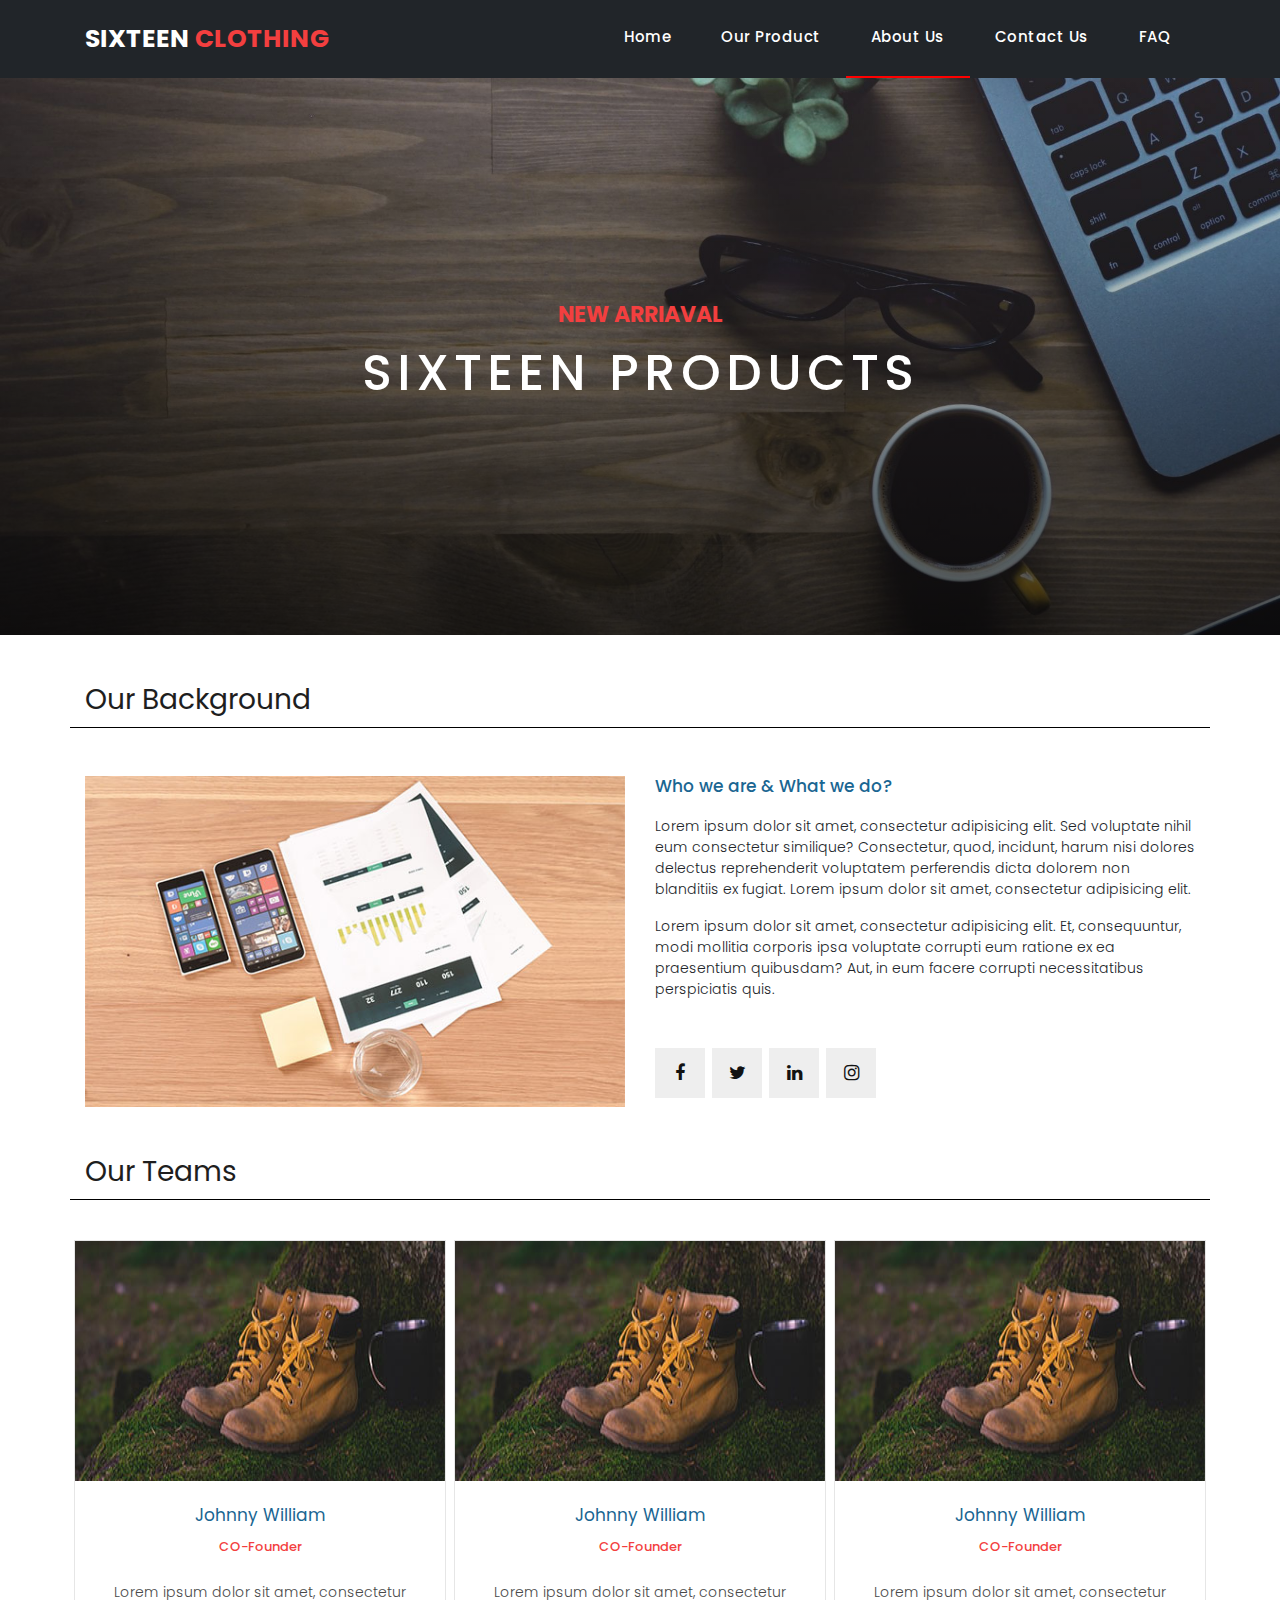
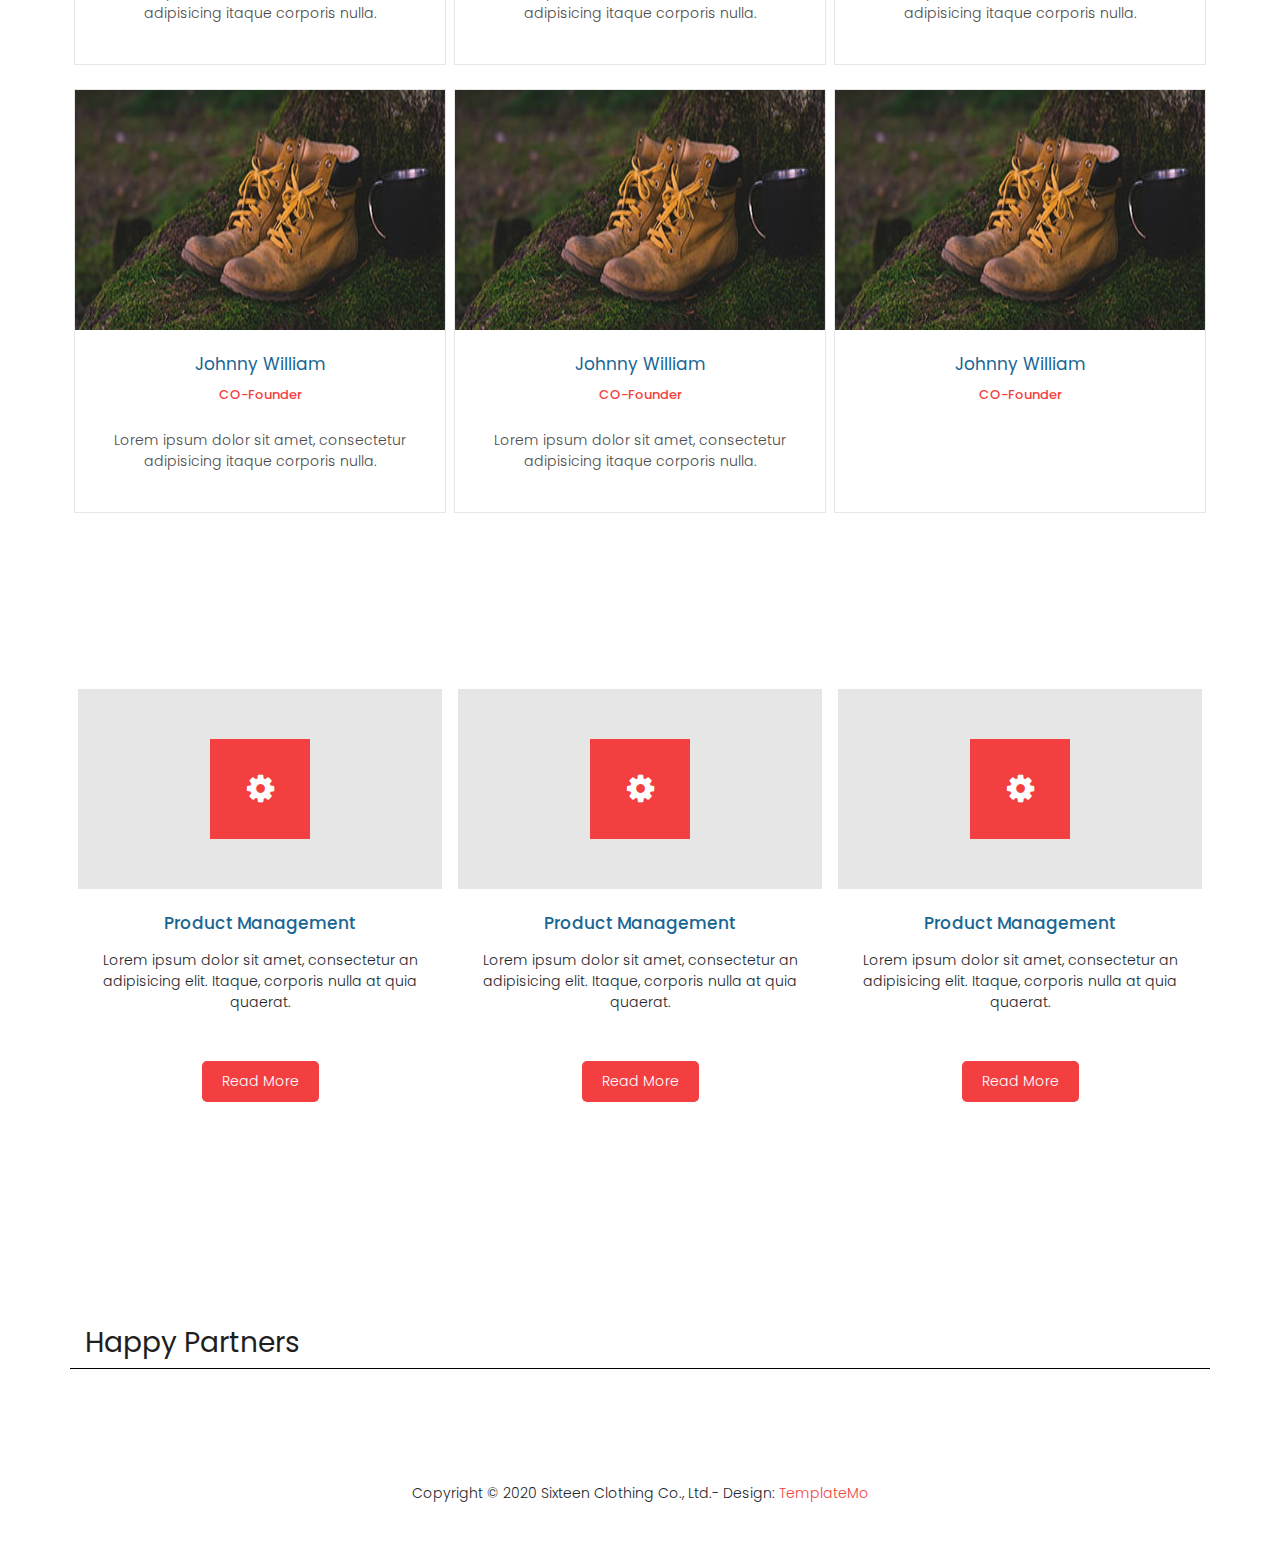
<file: aboutus.html>
<!DOCTYPE html>
<html lang="en">

<head>
    <meta charset="UTF-8">
    <meta name="viewport" content="width=device-width, initial-scale=1.0">
    <title>Document</title>
    <link rel="stylesheet" href="https://maxcdn.bootstrapcdn.com/bootstrap/4.0.0/css/bootstrap.min.css"
        integrity="sha384-Gn5384xqQ1aoWXA+058RXPxPg6fy4IWvTNh0E263XmFcJlSAwiGgFAW/dAiS6JXm" crossorigin="anonymous">
    <link rel="preconnect" href="https://fonts.gstatic.com">
    <link href="https://fonts.googleapis.com/css?family=Poppins:100,200,300,400,500,600,700,800,900&display=swap"
        rel="stylesheet">
    <link rel="stylesheet" href="https://cdnjs.cloudflare.com/ajax/libs/font-awesome/4.7.0/css/font-awesome.min.css">

    <link rel="stylesheet" href="https://cdn.jsdelivr.net/npm/owl.carousel@2.3.4/dist/assets/owl.carousel.min.css">
    <link rel="stylesheet" href="style.css">

</head>

<body>

    <!-------------------------header start------------------------------>
    <header class="sticky-top">

        <nav class="navbar navbar-expand-lg navbar-dark bg-color sticky-top1 py-0 ">
            <!--fixed-top -->
            <div class="container">
                <a class="navbar-brand navbar-brand1" href="#">SIXTEEN <span>CLOTHING</span></a>
                <button class="navbar-toggler bg-dark" type="button" data-toggle="collapse" data-target="#navbarNav"
                    aria-controls="navbarNav" aria-expanded="false" aria-label="Toggle navigation">
                    <span class="navbar-toggler-icon"></span>
                </button>
                <div class="collapse navbar-collapse" id="navbarNav">
                    <ul class="navbar-nav ml-auto text-center">
                        <li class="nav-item ">
                            <a class="nav-link nav-link1 anim" href="index.html">Home <span class="sr-only">(current)</span></a>
                        </li>
                        <li class=" nav-item ">
                            <a class="nav-link nav-link1 anim" href="ourproducts.html">Our Product</a>
                        </li>
                        <li class="nav-item active active1">
                            <a class="nav-link nav-link1 " href="aboutus.html">About Us</a>
                        </li>
                        <li class="nav-item">
                            <a class="nav-link nav-link1 anim" href="contactus.html"> Contact Us</a>
                        </li>

                        <li class="nav-item">
                            <a class="nav-link nav-link1 anim" href="faq.html"> FAQ</a>
                        </li>
                    </ul>
                </div>
            </div>
        </nav>
    </header>
    <!-------------------------header end------------------------------>

    <!-------------------------ourproduct start section1------------------------------>
    <section class="oursection1">
        <div class="text-center">
            <h4>NEW ARRIAVAL</h4>
            <h2>SIXTEEN PRODUCTS</h2>
        </div>
    </section>

    <!-------------------------ourproduct end section1------------------------------>


    <section class="container section3 mt-5 mb-5">
        <div style="padding-bottom: 10px;">
            Our Background
        </div>

    </section>



    <section class="container section4 mb-5">
        <div class="row">

            <div class="col-md">
                <img class="img-fluid" src="img/img5.jpg" alt="">
            </div>

            <div class="col-md img5">
                <h4>Who we are & What we do?</h4>
                <p style="font-size: 14px; font-weight: 300;">
                    Lorem ipsum dolor sit amet, consectetur adipisicing elit. Sed voluptate nihil eum consectetur
                    similique? Consectetur, quod, incidunt, harum nisi dolores delectus reprehenderit voluptatem
                    perferendis dicta dolorem non blanditiis ex fugiat. Lorem ipsum dolor sit amet, consectetur
                    adipisicing elit.


                </p>
                <p style="font-size: 14px; font-weight: 300;">

                    Lorem ipsum dolor sit amet, consectetur adipisicing elit. Et, consequuntur, modi mollitia corporis
                    ipsa voluptate corrupti eum ratione ex ea praesentium quibusdam? Aut, in eum facere corrupti
                    necessitatibus perspiciatis quis.
                </p>
                <ul class="social-icons mt-5">
                    <li><a href="#"></a><i class="fa fa-facebook"></i></a></li>
                    <li><a href="#"></a><i class="fa fa-twitter"></i></a></li>
                    <li><a href="#"></a><i class="fa fa-linkedin"></i></a></li>
                    <li><a href="#"></a><i class="fa fa-instagram "></i></a></li>

                </ul>


            </div>
    </section>


    <section class="container section3 mt-5 mb-3">
        <div style="padding-bottom: 10px;">
            Our Teams
        </div>

    </section>



    <section class="container">
        <div class="ourteam">
            <div class="row">
                <div class="col-md mr-1 ml-1 mt-4 px-0 " style="border: 1px solid rgb(230,230,230);">
                    <div class="imageover">
                        <ul class="social-icons img_over_icon d-flex justify-content-center">
                            <li cl><a href="#"></a><i class="fa fa-facebook"></i></a></li>
                            <li><a href="#"></a><i class="fa fa-twitter"></i></a></li>
                            <li><a href="#"></a><i class="fa fa-linkedin"></i></a></li>
                            <li><a href="#"></a><i class="fa fa-instagram "></i></a></li>

                        </ul>
                    </div>
                    <img src="img/product_01.jpg" alt="" height="240px " width="100%">

                    <div class="text-center  ourcard pt-4 pb-4">
                        <h4> Johnny William</h4>
                        <span>CO-Founder</span>
                        <p class="mt-4">Lorem ipsum dolor sit amet, consectetur adipisicing itaque corporis nulla.</p>
                    </div>
                </div>

                <div class="col-md mr-1 ml-1  mt-4 px-0 " style="border: 1px solid rgb(230,230,230);">
                    <div class="imageover">
                        <ul class="social-icons img_over_icon d-flex justify-content-center">
                            <li cl><a href="#"></a><i class="fa fa-facebook"></i></a></li>
                            <li><a href="#"></a><i class="fa fa-twitter"></i></a></li>
                            <li><a href="#"></a><i class="fa fa-linkedin"></i></a></li>
                            <li><a href="#"></a><i class="fa fa-instagram "></i></a></li>

                        </ul>
                    </div>
                    <img src="img/product_01.jpg" alt="" height="240px " width="100%">
                    <div class="text-center  ourcard pt-4 pb-4">
                        <h4> Johnny William</h4>
                        <span>CO-Founder</span>
                        <p class="mt-4">Lorem ipsum dolor sit amet, consectetur adipisicing itaque corporis nulla.</p>
                    </div>
                </div>

                <div class="col-md mr-1 ml-1  mt-4 px-0 " style="border: 1px solid rgb(230,230,230);">
                    <div class="imageover">
                        <ul class="social-icons img_over_icon d-flex justify-content-center">
                            <li cl><a href="#"></a><i class="fa fa-facebook"></i></a></li>
                            <li><a href="#"></a><i class="fa fa-twitter"></i></a></li>
                            <li><a href="#"></a><i class="fa fa-linkedin"></i></a></li>
                            <li><a href="#"></a><i class="fa fa-instagram "></i></a></li>

                        </ul>
                    </div>
                    <img src="img/product_01.jpg" alt="" height="240px " width="100%">
                    <div class="text-center  ourcard pt-4 pb-4">
                        <h4> Johnny William</h4>
                        <span>CO-Founder</span>
                        <p class="mt-4">Lorem ipsum dolor sit amet, consectetur adipisicing itaque corporis nulla.</p>
                    </div>
                </div>
            </div>

            <div class="row">
                <div class="col-md mr-1 ml-1 mt-4 px-0 " style="border: 1px solid rgb(230,230,230);">
                    <div class="imageover">
                        <ul class="social-icons img_over_icon d-flex justify-content-center">
                            <li cl><a href="#"></a><i class="fa fa-facebook"></i></a></li>
                            <li><a href="#"></a><i class="fa fa-twitter"></i></a></li>
                            <li><a href="#"></a><i class="fa fa-linkedin"></i></a></li>
                            <li><a href="#"></a><i class="fa fa-instagram "></i></a></li>

                        </ul>
                    </div>
                    <img src="img/product_01.jpg" alt="" height="240px " width="100%">
                    <div class="text-center  ourcard pt-4 pb-4">
                        <h4> Johnny William</h4>
                        <span>CO-Founder</span>
                        <p class="mt-4">Lorem ipsum dolor sit amet, consectetur adipisicing itaque corporis nulla.</p>
                    </div>
                </div>

                <div class="col-md mr-1 ml-1  mt-4 px-0 " style="border: 1px solid rgb(230,230,230);">
                    <div class="imageover">
                        <ul class="social-icons img_over_icon d-flex justify-content-center">
                            <li cl><a href="#"></a><i class="fa fa-facebook"></i></a></li>
                            <li><a href="#"></a><i class="fa fa-twitter"></i></a></li>
                            <li><a href="#"></a><i class="fa fa-linkedin"></i></a></li>
                            <li><a href="#"></a><i class="fa fa-instagram "></i></a></li>

                        </ul>
                    </div>
                    <img src="img/product_01.jpg" alt="" height="240px " width="100%">
                    <div class="text-center  ourcard pt-4 pb-4">
                        <h4> Johnny William</h4>
                        <span>CO-Founder</span>
                        <p class="mt-4">Lorem ipsum dolor sit amet, consectetur adipisicing itaque corporis nulla.</p>
                    </div>
                </div>

                <div class="col-md mr-1 ml-1  mt-4 px-0 " style="border: 1px solid rgb(230,230,230);">
                    <div class="imageover">
                        <ul class="social-icons img_over_icon d-flex justify-content-center">
                            <li cl><a href="#"></a><i class="fa fa-facebook"></i></a></li>
                            <li><a href="#"></a><i class="fa fa-twitter"></i></a></li>
                            <li><a href="#"></a><i class="fa fa-linkedin"></i></a></li>
                            <li><a href="#"></a><i class="fa fa-instagram "></i></a></li>

                        </ul>
                    </div>
                    <img src="img/product_01.jpg" alt="" height="240px " width="100%">
                    <div class="text-center  ourcard pt-4 pb-4">
                        <h4> Johnny William</h4>
                        <span>CO-Founder</span>

                    </div>
                </div>

            </div>

    </section>


    <section class="aboutusimg mt-5">
        <div class="container  ">
            <div class="row ">
                <div class="col-md px-0 ml-2 mr-2 aboutusimg1 text-center">
                    <div class="aboutusimg2">
                        <span class="center1"><i class="fa fa-cog abouticon " aria-hidden="true"></i></span>
                    </div>
                    <h4 class="mt-4">Product Management</h4>
                    <p class="mt-3"> Lorem ipsum dolor sit amet, consectetur an adipisicing elit. Itaque, corporis nulla
                        at quia quaerat.</p>
                    <div class="mt-5 mb-5">
                        <a class="btnn" href="#">Read More</a>
                    </div>
                </div>

                <div class="col-md px-0 ml-2 mr-2 aboutusimg1 text-center">
                    <div class="aboutusimg2">
                        <span class="center1"><i class="fa fa-cog abouticon " aria-hidden="true"></i></span>
                    </div>
                    <h4 class="mt-4">Product Management</h4>
                    <p class="mt-3"> Lorem ipsum dolor sit amet, consectetur an adipisicing elit. Itaque, corporis nulla
                        at quia quaerat.</p>
                    <div class="mt-5 mb-5">
                        <a class="btnn" href="#">Read More</a>
                    </div>
                </div>
                <div class="col-md px-0 ml-2 mr-2 aboutusimg1 text-center">
                    <div class="aboutusimg2">
                        <span class="center1"><i class="fa fa-cog abouticon " aria-hidden="true"></i></span>
                    </div>
                    <h4 class="mt-4">Product Management</h4>
                    <p class="mt-3"> Lorem ipsum dolor sit amet, consectetur an adipisicing elit. Itaque, corporis nulla
                        at quia quaerat.</p>
                    <div class="mt-5 mb-5">
                        <a class="btnn" href="#">Read More</a>
                    </div>
                </div>

            </div>

        </div>

    </section>



    <section class="container section3 mt-5 mb-5" >
        <div class="pb-2">
            Happy Partners
        </div>

    </section>




    <div class="happy-clients" >
        <div class="container" style="margin-top: 65px;">
          <div class="row">
            <div class="col-md-12">
              <div class="owl-clients owl-carousel">
                <div class="client-item ">
                  <img src="img/client-01.png" alt="1">
                </div>
               
                <div class="client-item ">
                  <img src="img/client-01.png" alt="2">
                </div>
               
                <div class="client-item ">
                  <img src="img/client-01.png" alt="3">
                </div>
               
                <div class="client-item ">
                  <img src="img/client-01.png" alt="4">
                </div>
               
                <div class="client-item ">
                  <img src="img/client-01.png" alt="5">
                </div>
               
                <div class="client-item ">
                  <img src="img/client-01.png" alt="6">
                </div>
              </div>
            </div>
          </div>
        </div>
      </div>
  








    <!------------------------footer start---------------------------->
    <footer class="container mb-5 mt-5">
        <div class="row">
            <div class="col-md-12">
                <div class="footcontent text-center">
                    <p>Copyright &copy; 2020 Sixteen Clothing Co., Ltd.- Design: <a rel="">TemplateMo</a></p>


                </div>
            </div>
        </div>
    </footer>
    <!------------------------footer end---------------------------->








    <script src="https://code.jquery.com/jquery-3.2.1.slim.min.js"
        integrity="sha384-KJ3o2DKtIkvYIK3UENzmM7KCkRr/rE9/Qpg6aAZGJwFDMVNA/GpGFF93hXpG5KkN"
        crossorigin="anonymous"></script>
    <script src="https://cdnjs.cloudflare.com/ajax/libs/popper.js/1.12.9/umd/popper.min.js"
        integrity="sha384-ApNbgh9B+Y1QKtv3Rn7W3mgPxhU9K/ScQsAP7hUibX39j7fakFPskvXusvfa0b4Q"
        crossorigin="anonymous"></script>
    <script src="https://maxcdn.bootstrapcdn.com/bootstrap/4.0.0/js/bootstrap.min.js"
        integrity="sha384-JZR6Spejh4U02d8jOt6vLEHfe/JQGiRRSQQxSfFWpi1MquVdAyjUar5+76PVCmYl"
        crossorigin="anonymous"></script>

    <script src="js/project.js"></script>
    <script src="https://cdn.jsdelivr.net/npm/owl.carousel@2.3.4/dist/owl.carousel.min.js"></script>


    </script>
   



</body>

</html>
</file>
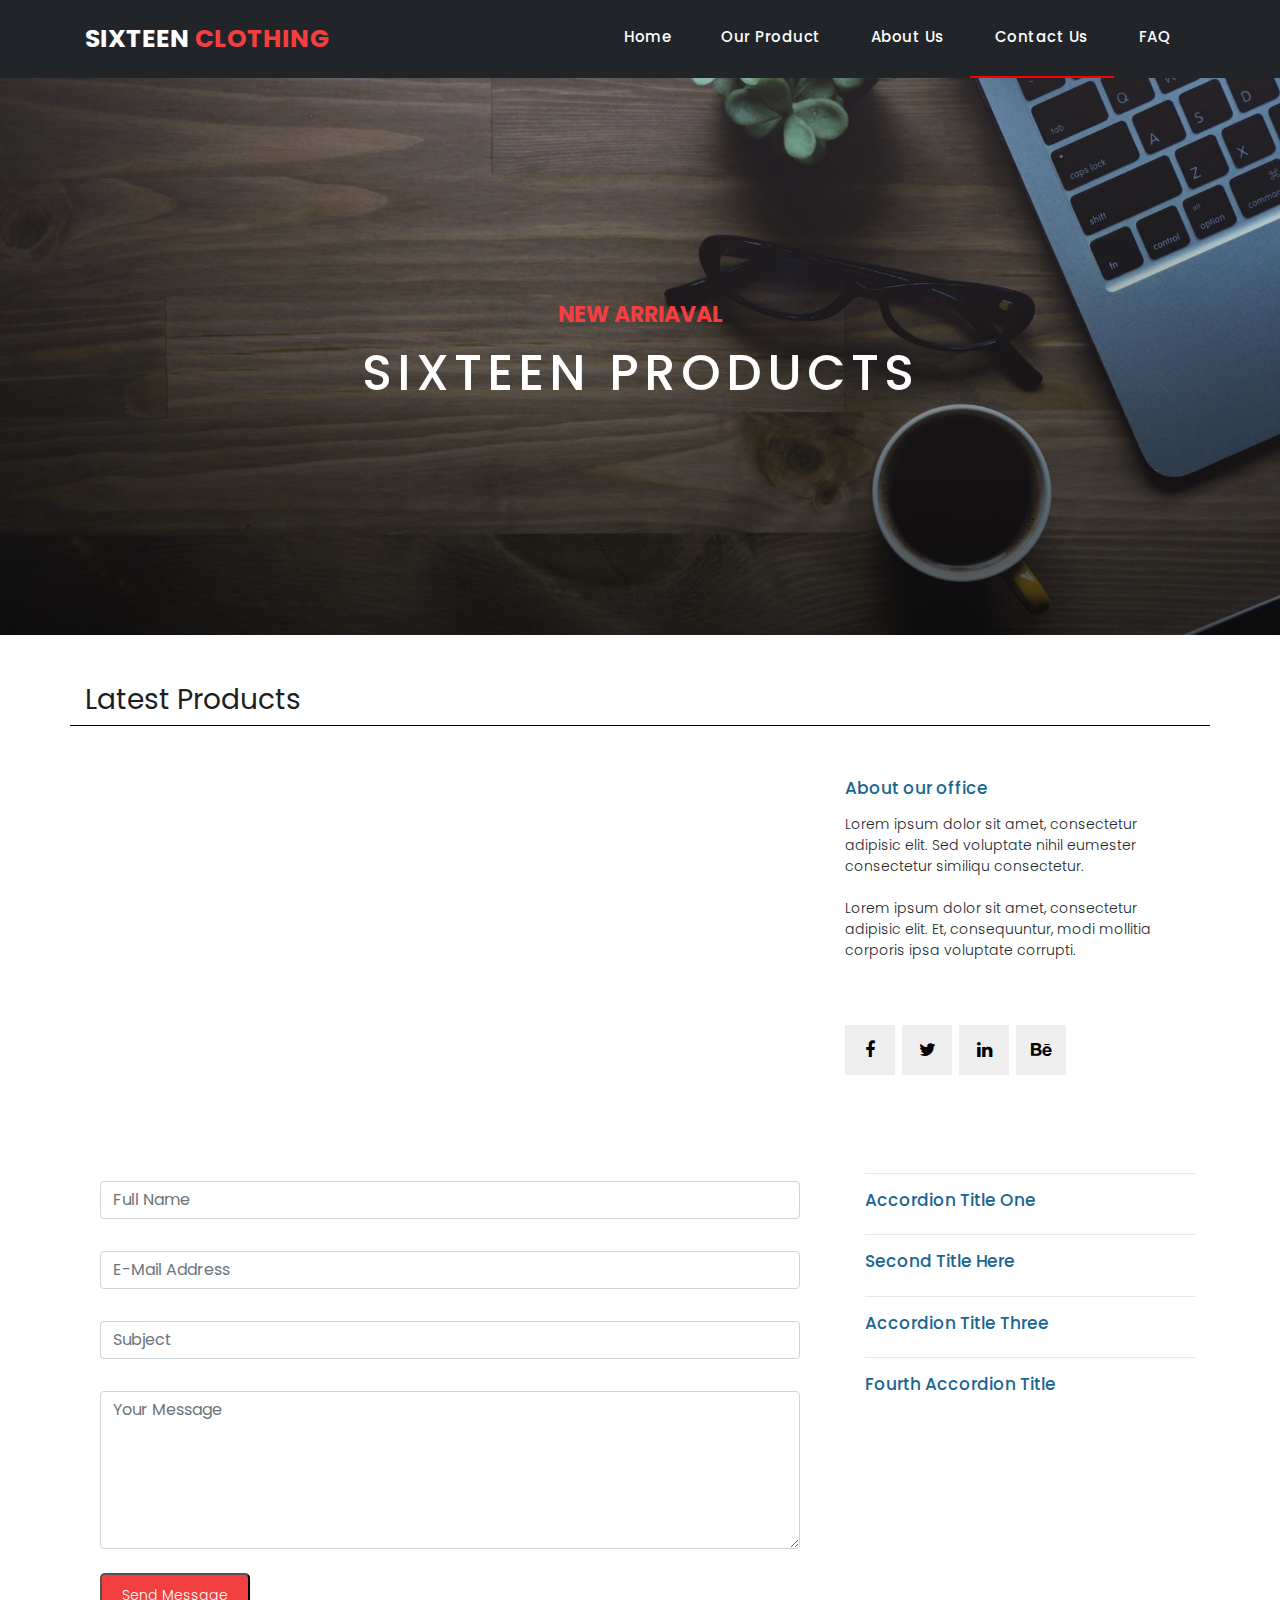
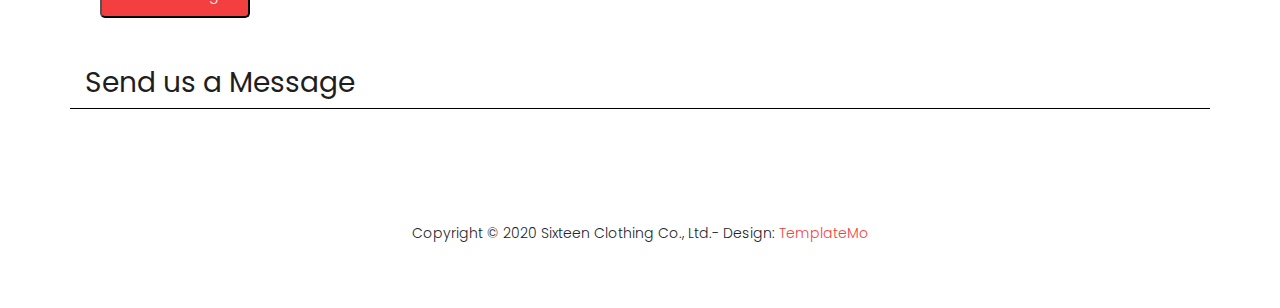
<file: contactus.html>
<!DOCTYPE html>
<html lang="en">

<head>
    <meta charset="UTF-8">
    <meta name="viewport" content="width=device-width, initial-scale=1.0">
    <title>Document</title>
    <link rel="stylesheet" href="https://maxcdn.bootstrapcdn.com/bootstrap/4.0.0/css/bootstrap.min.css"
        integrity="sha384-Gn5384xqQ1aoWXA+058RXPxPg6fy4IWvTNh0E263XmFcJlSAwiGgFAW/dAiS6JXm" crossorigin="anonymous">
    <link rel="preconnect" href="https://fonts.gstatic.com">
    <link href="https://fonts.googleapis.com/css?family=Poppins:100,200,300,400,500,600,700,800,900&display=swap"
        rel="stylesheet">
    <link rel="stylesheet" href="https://cdnjs.cloudflare.com/ajax/libs/font-awesome/4.7.0/css/font-awesome.min.css">
    <link rel="stylesheet" href="https://cdn.jsdelivr.net/npm/owl.carousel@2.3.4/dist/assets/owl.carousel.min.css">

    <link rel="stylesheet" href="style.css">

</head>

<body onload="funload()">
    <div id="preloader"></div>

     <!-------------------------header start------------------------------>
     <header class="sticky-top">

        <nav class="navbar navbar-expand-lg navbar-dark bg-color sticky-top1 py-0">
            <!--fixed-top -->
            <div class="container">
                <a class="navbar-brand navbar-brand1" href="#">SIXTEEN <span>CLOTHING</span></a>
                <button class="navbar-toggler bg-dark" type="button" data-toggle="collapse" data-target="#navbarNav"
                    aria-controls="navbarNav" aria-expanded="false" aria-label="Toggle navigation">
                    <span class="navbar-toggler-icon"></span>
                </button>
                <div class="collapse navbar-collapse" id="navbarNav">
                    <ul class="navbar-nav ml-auto text-center">
                        <li class="nav-item ">
                            <a class="nav-link nav-link1 anim" href="index.html">Home <span class="sr-only">(current)</span></a>
                        </li>
                        <li class=" nav-item ">
                            <a class="nav-link nav-link1 anim" href="ourproducts.html">Our Product</a>
                        </li>
                        <li class="nav-item">
                            <a class="nav-link nav-link1 anim" href="aboutus.html">About Us</a>
                        </li>
                        <li class="nav-item active active1">
                            <a class="nav-link nav-link1 " href="contactus.html"> Contact Us</a>
                        </li>
                        <li class="nav-item">
                            <a class="nav-link nav-link1 anim" href="faq.html"> FAQ</a>
                        </li>
                    </ul>
                </div>
            </div>
        </nav>
    </header>
    <!-------------------------header end------------------------------>

    <!-------------------------ourproduct start section1------------------------------>
    <section class="oursection1">
        <div class="text-center">
            <h4>NEW ARRIAVAL</h4>
            <h2>SIXTEEN PRODUCTS</h42>
        </div>
    </section>

    <!-------------------------ourproduct end section1------------------------------>


    <section class="container section3 mt-5 mb-5">
        <div class="pb-2">
            Latest Products
        </div>

    </section>

    <section class="container mb-5">
        <div class="row">
            <div class="col-lg-8">
                <div id="map">
                    <iframe
                        src="https://www.google.com/maps/embed?pb=!1m18!1m12!1m3!1d227822.55035923372!2d80.80242568650588!3d26.848622992655038!2m3!1f0!2f0!3f0!3m2!1i1024!2i768!4f13.1!3m3!1m2!1s0x399bfd991f32b16b%3A0x93ccba8909978be7!2sLucknow%2C%20Uttar%20Pradesh!5e0!3m2!1sen!2sin!4v1605763264200!5m2!1sen!2sin"
                        width="100%" height="320" frameborder="0" style="border:0;" allowfullscreen=""
                        aria-hidden="false" tabindex="0">
                    </iframe>
                </div>
            </div>
            <div class="col-lg-4">
                <div class="mapside">
                    <h4 class="mt-1">About our office</h4>
                    <p class="mt-3">Lorem ipsum dolor sit amet, consectetur adipisic elit.
                        Sed voluptate nihil eumester consectetur similiqu consectetur.<br><br>Lorem ipsum dolor sit
                        amet, consectetur adipisic elit. Et, consequuntur, modi mollitia corporis ipsa voluptate
                        corrupti.</p>
                    <ul class="social-icons">
                        <li><a href="#"><i class="fa fa-facebook" style="color: black;"></i></a></li>
                        <li><a href="#"><i class="fa fa-twitter" style="color: black;"></i></a></li>
                        <li><a href="#"><i class="fa fa-linkedin" style="color: black;"></i></a></li>
                        <li><a href="#"><i class="fa fa-behance" style="color: black;"></i></a></li>
                    </ul>
                </div>
            </div>
        </div>

    </section>



    <section class="container">
        <div class="row">
            <div class="col-md-8">
                <form>
                    <div class=" col-sm-12">
                        <input name="name" type="text" class="form-control" id="name" placeholder="Full Name"
                            required="">
                    </div>
                    <div class=" col-sm-12">
                        <input name="email" type="text" class="form-control" id="email" placeholder="E-Mail Address"
                            required="">
                    </div>
                    <div class="col-sm-12">
                        <input name="subject" type="text" class="form-control" id="subject" placeholder="Subject"
                            required="">
                    </div>
                    <div class="col-sm-12">
                        <textarea name="message" rows="6" class="form-control" id="message" placeholder="Your Message"
                            required=""></textarea>
                    </div>
                    <div class="col-sm-12 mt-4">
                        <button type="submit" id="form-submit" class="filled-button">Send Message</button>
                    </div>

                </form>
            </div>


            <div class="col-md-4 mt-4">
                <ul class="sendus">
                    <li>
                        <h5 onclick="myFunction('content1')">Accordion Title One</h5>
                                <p id="content1" style="display: none;">Lorem ipsum dolor sit amet, consectetur adipisic
                                    elit. Sed voluptate nihil eumester
                                    consectetur similiqu consectetur.<br><br>Lorem ipsum dolor sit amet, consectetur
                                    adipisic elit. Et, consequuntur, modi mollitia corporis ipsa voluptate corrupti
                                    elite.
                                </p>
                    </li>
                    <li>
                        <h5 onclick="myFunction('content2')">Second Title Here</h5>
                                <p id="content2" style="display: none;">Lorem ipsum dolor sit amet, consectetur adipisic
                                    elit. Sed voluptate nihil eumester
                                    consectetur similiqu consectetur.<br><br>Lorem ipsum dolor sit amet, consectetur
                                    adipisic elit. Et, consequuntur, modi mollitia corporis ipsa voluptate corrupti
                                    elite.
                                </p>

                    </li>
                    <li>
                        <h5 onclick="myFunction('content3')">Accordion Title Three</h5>
                                <p id="content3" style="display: none;">Lorem ipsum dolor sit amet, consectetur adipisic
                                    elit. Sed voluptate nihil eumester
                                    consectetur similiqu consectetur.<br><br>Lorem ipsum dolor sit amet, consectetur
                                    adipisic elit. Et, consequuntur, modi mollitia corporis ipsa voluptate corrupti
                                    elite.
                                </p>
                    </li>
                    <li>
                        <h5 onclick="myFunction('content4')">Fourth Accordion Title</h5>
                                <p id="content4" style="display: none;">Lorem ipsum dolor sit amet, consectetur adipisic
                                    elit. Sed voluptate nihil eumester
                                    consectetur similiqu consectetur.<br><br>Lorem ipsum dolor sit amet, consectetur
                                    adipisic elit. Et, consequuntur, modi mollitia corporis ipsa voluptate corrupti
                                    elite.
                                </p>
                    </li>
                   
                </ul>
            </div>
        </div>
    </section>
    <!-- ---------------------------form section end---------------------------------- -->

   <section class="container section3 mt-5 mb-5">
        <div class="pb-2">
            Send us a Message
        </div>
    </section>






    <div class="happy-clients" >
        <div class="container" style="margin-top: 65px;">
          <div class="row">
            <div class="col-md-12">
              <div class="owl-clients owl-carousel">
                <div class="client-item ">
                  <img src="img/client-01.png" alt="1">
                </div>
               
                <div class="client-item ">
                  <img src="img/client-01.png" alt="2">
                </div>
               
                <div class="client-item ">
                  <img src="img/client-01.png" alt="3">
                </div>
               
                <div class="client-item ">
                  <img src="img/client-01.png" alt="4">
                </div>
               
                <div class="client-item ">
                  <img src="img/client-01.png" alt="5">
                </div>
               
                <div class="client-item ">
                  <img src="img/client-01.png" alt="6">
                </div>
              </div>
            </div>
          </div>
        </div>
      </div>
  








  <!------------------------footer start---------------------------->
  <footer class="container mb-5 mt-5">
    <div class="row">
        <div class="col-md-12">
            <div class="footcontent text-center">
                <p>Copyright &copy; 2020 Sixteen Clothing Co., Ltd.- Design: <a rel="">TemplateMo</a></p>

                    
            </div>
        </div>
    </div>
</footer>
<!------------------------footer end---------------------------->






    <script src="https://code.jquery.com/jquery-3.2.1.slim.min.js"
        integrity="sha384-KJ3o2DKtIkvYIK3UENzmM7KCkRr/rE9/Qpg6aAZGJwFDMVNA/GpGFF93hXpG5KkN"
        crossorigin="anonymous"></script>
    <script src="https://cdnjs.cloudflare.com/ajax/libs/popper.js/1.12.9/umd/popper.min.js"
        integrity="sha384-ApNbgh9B+Y1QKtv3Rn7W3mgPxhU9K/ScQsAP7hUibX39j7fakFPskvXusvfa0b4Q"
        crossorigin="anonymous"></script>
    <script src="https://maxcdn.bootstrapcdn.com/bootstrap/4.0.0/js/bootstrap.min.js"
        integrity="sha384-JZR6Spejh4U02d8jOt6vLEHfe/JQGiRRSQQxSfFWpi1MquVdAyjUar5+76PVCmYl"
        crossorigin="anonymous"></script>

    <script src="js/project.js"></script>

    </script>

<script src="https://cdn.jsdelivr.net/npm/owl.carousel@2.3.4/dist/owl.carousel.min.js"></script>

</body>

</html>
</file>
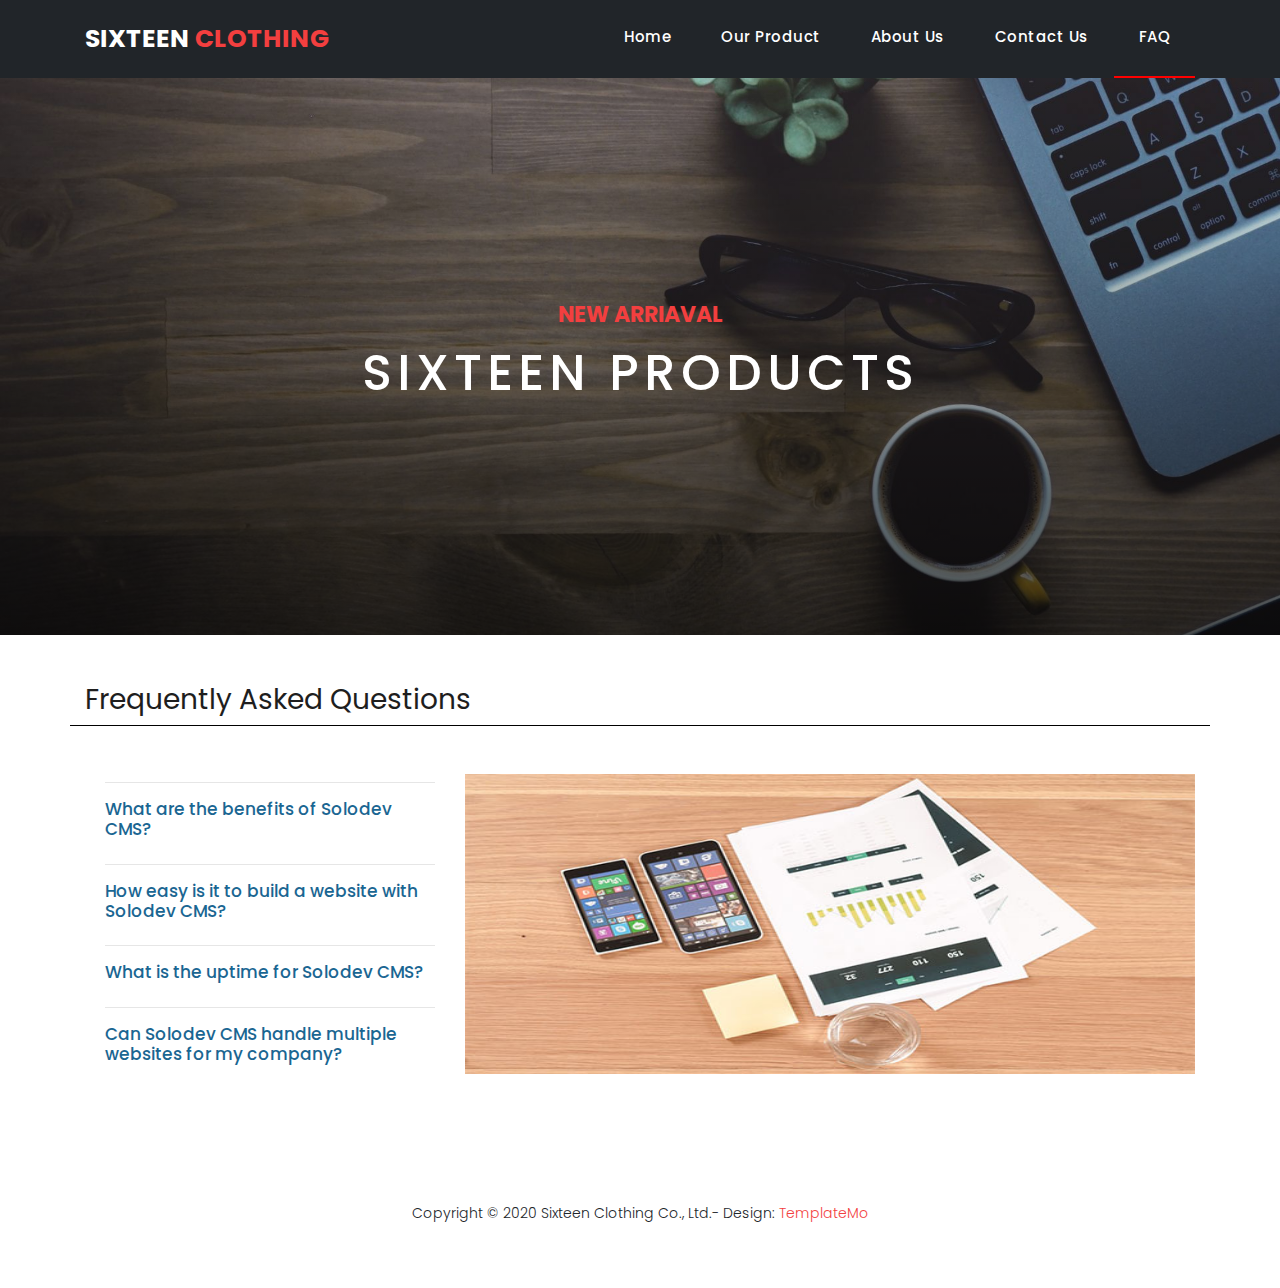
<file: faq.html>
<!DOCTYPE html>
<html lang="en">

<head>
    <meta charset="UTF-8">
    <meta name="viewport" content="width=device-width, initial-scale=1.0">
    <title>Document</title>
    <link rel="stylesheet" href="https://maxcdn.bootstrapcdn.com/bootstrap/4.0.0/css/bootstrap.min.css"
        integrity="sha384-Gn5384xqQ1aoWXA+058RXPxPg6fy4IWvTNh0E263XmFcJlSAwiGgFAW/dAiS6JXm" crossorigin="anonymous">
    <link rel="preconnect" href="https://fonts.gstatic.com">
    <link href="https://fonts.googleapis.com/css?family=Poppins:100,200,300,400,500,600,700,800,900&display=swap"
        rel="stylesheet">
    <link rel="stylesheet" href="https://cdnjs.cloudflare.com/ajax/libs/font-awesome/4.7.0/css/font-awesome.min.css">
    <link rel="stylesheet" href="https://cdn.jsdelivr.net/npm/owl.carousel@2.3.4/dist/assets/owl.carousel.min.css">

    <link rel="stylesheet" href="style.css">

</head>

<body>

    <!-------------------------header start------------------------------>
    <header class="sticky-top">

        <nav class="navbar navbar-expand-lg navbar-dark bg-color sticky-top1 py-0">
            <!--fixed-top -->
            <div class="container">
                <a class="navbar-brand navbar-brand1 " href="#">SIXTEEN <span>CLOTHING</span></a>
                <button class="navbar-toggler bg-dark" type="button" data-toggle="collapse" data-target="#navbarNav"
                    aria-controls="navbarNav" aria-expanded="false" aria-label="Toggle navigation">
                    <span class="navbar-toggler-icon"></span>
                </button>
                <div class="collapse navbar-collapse" id="navbarNav">
                    <ul class="navbar-nav ml-auto text-center">
                        <li class="nav-item ">
                            <a class="nav-link nav-link1 anim" href="index.html">Home <span class="sr-only">(current)</span></a>
                        </li>
                        <li class=" nav-item ">
                            <a class="nav-link nav-link1 anim" href="ourproducts.html">Our Product</a>
                        </li>
                        <li class="nav-item">
                            <a class="nav-link nav-link1 anim" href="aboutus.html">About Us</a>
                        </li>
                        <li class="nav-item">
                            <a class="nav-link nav-link1 anim" href="contactus.html"> Contact Us</a>
                        </li>
                        <li class="nav-item  active active1" >
                            <a class="nav-link nav-link1 " href="faq.html"> FAQ</a>
                        </li>
                    </ul>
                </div>
            </div>
        </nav>
    </header>
    <!-------------------------header end------------------------------>

    <!-------------------------ourproduct start section1------------------------------>
    <section class="oursection1">
        <div class="text-center">
            <h4>NEW ARRIAVAL</h4>
            <h2>SIXTEEN PRODUCTS</h42>
        </div>
    </section>


    <section class="container section3 mt-5 mb-5">
        <div class="pb-2">
        Frequently Asked Questions
        </div>
    </section>




    <section class="container">
        <div class="row">

            <div class="col-md-4 mt-2">
                <ul class="sendus">
                    <li>
                        <h5 onclick="myFunction('content1')">What are the benefits of Solodev CMS?</h5>
                                <p id="content1" style="display: none;">Lorem ipsum dolor sit amet, consectetur adipisic
                                    elit. Sed voluptate nihil eumester
                                    consectetur similiqu consectetur.<br><br>Lorem ipsum dolor sit amet, consectetur
                                    adipisic elit. Et, consequuntur, modi mollitia corporis ipsa voluptate corrupti
                                    elite.
                                </p>
                    </li>
                    <li>
                        <h5 onclick="myFunction('content2')">How easy is it to build a website with Solodev CMS?</h5>
                                <p id="content2" style="display: none;">Lorem ipsum dolor sit amet, consectetur adipisic
                                    elit. Sed voluptate nihil eumester
                                    consectetur similiqu consectetur.<br><br>Lorem ipsum dolor sit amet, consectetur
                                    adipisic elit. Et, consequuntur, modi mollitia corporis ipsa voluptate corrupti
                                    elite.
                                </p>

                    </li>
                    <li>
                        <h5 onclick="myFunction('content3')">What is the uptime for Solodev CMS?</h5>
                                <p id="content3" style="display: none;">Lorem ipsum dolor sit amet, consectetur adipisic
                                    elit. Sed voluptate nihil eumester
                                    consectetur similiqu consectetur.<br><br>Lorem ipsum dolor sit amet, consectetur
                                    adipisic elit. Et, consequuntur, modi mollitia corporis ipsa voluptate corrupti
                                    elite.
                                </p>
                    </li>
                    <li>
                        <h5 onclick="myFunction('content4')">Can Solodev CMS handle multiple websites for my company?</h5>
                                <p id="content4" style="display: none;">Lorem ipsum dolor sit amet, consectetur adipisic
                                    elit. Sed voluptate nihil eumester
                                    consectetur similiqu consectetur.<br><br>Lorem ipsum dolor sit amet, consectetur
                                    adipisic elit. Et, consequuntur, modi mollitia corporis ipsa voluptate corrupti
                                    elite.
                                </p>
                    </li>
                   
                </ul>
            </div>


            <d<div class="col-md">
                <img class="" src="img/img5.jpg" alt="" width="100%" height="300">
            </div>
        </div>
    </section>





    <div class="happy-clients" >
        <div class="container" style="margin-top: 65px;">
          <div class="row">
            <div class="col-md-12">
              <div class="owl-clients owl-carousel">
                <div class="client-item ">
                  <img src="img/client-01.png" alt="1">
                </div>
               
                <div class="client-item ">
                  <img src="img/client-01.png" alt="2">
                </div>
               
                <div class="client-item ">
                  <img src="img/client-01.png" alt="3">
                </div>
               
                <div class="client-item ">
                  <img src="img/client-01.png" alt="4">
                </div>
               
                <div class="client-item ">
                  <img src="img/client-01.png" alt="5">
                </div>
               
                <div class="client-item ">
                  <img src="img/client-01.png" alt="6">
                </div>
              </div>
            </div>
          </div>
        </div>
      </div>




    
     <!------------------------footer start---------------------------->
     <footer class="container mb-5 mt-5">
        <div class="row">
            <div class="col-md-12">
                <div class="footcontent text-center">
                    <p>Copyright &copy; 2020 Sixteen Clothing Co., Ltd.- Design: <a rel="">TemplateMo</a></p>

                        
                </div>
            </div>
        </div>
    </footer>
    <!------------------------footer end---------------------------->







    <script src="https://code.jquery.com/jquery-3.2.1.slim.min.js"
        integrity="sha384-KJ3o2DKtIkvYIK3UENzmM7KCkRr/rE9/Qpg6aAZGJwFDMVNA/GpGFF93hXpG5KkN"
        crossorigin="anonymous"></script>
    <script src="https://cdnjs.cloudflare.com/ajax/libs/popper.js/1.12.9/umd/popper.min.js"
        integrity="sha384-ApNbgh9B+Y1QKtv3Rn7W3mgPxhU9K/ScQsAP7hUibX39j7fakFPskvXusvfa0b4Q"
        crossorigin="anonymous"></script>
    <script src="https://maxcdn.bootstrapcdn.com/bootstrap/4.0.0/js/bootstrap.min.js"
        integrity="sha384-JZR6Spejh4U02d8jOt6vLEHfe/JQGiRRSQQxSfFWpi1MquVdAyjUar5+76PVCmYl"
        crossorigin="anonymous"></script>

    <script src="js/project.js"></script>

    </script>

    <script src="https://cdn.jsdelivr.net/npm/owl.carousel@2.3.4/dist/owl.carousel.min.js"></script>

</body>

</html>
</file>
<file: style.css>
body {
    font-family: 'Poppins', sans-serif;
    margin: 0;
    padding: 0;
}

#preloader {
    position: fixed;
    background: linear-gradient( rgba(0, 0, 0, 0.034), rgba(0, 0, 0, .2)), url('img/preloader.gif');
    width: 100%;
    height: 100vh;
    z-index: 999999;
    background-repeat: no-repeat;
    background-position: center;
    background-size: cover;
}

#dummy{
    background-color:rgb(33, 37, 41);
}

.bg-color{
    background-color:rgb(33, 37, 41);
}

.center1 {
    top: 50%;
    left: 50%;
    transform: translate(-50%, -50%);
    position: absolute;
}

a {
    text-decoration: none !important;
}

ul {
    padding: 0;
    margin: 0;
}
.card{
    border-radius: 0px !important;
}
.card-img-top{
    border-radius: 0px !important
}

.navbar-brand {
    font-size: 25px !important;
    font-weight: 700;
    line-height: 55px !important;
}

.navbar-brand span {
    color: #f33f3f !important;
}

.navbar .navbar-nav a.nav-link {
    font-size: 15px;
    font-weight: 500;
    letter-spacing: 0.5px;
    color: #fff;
    transition: all 0.5s;
    margin-top: 5px;
}

.navbar .navbar-nav li {
    padding: 0 17px;
}

.carauimg {
    height: auto;
    width: 100%;
    background-size: cover;
    background-repeat: no-repeat;
    background-position: center center;
}
/* @media only screen 
  and (min-device-width: 1024px) 
  and (max-device-height: 1366px)
  and (-webkit-min-device-pixel-ratio: 2) {
      .carauimg{
          height: 55vh;
      }

} */
.carousel-caption {
    text-transform: uppercase;
    top: 50%;
    transform: translateY(-50%);
   
}

.carousel-caption h5 {
    color: #f33f3f;
    font-weight: 700;
    font-size:20px;
    letter-spacing: 1px;
}

.carousel-caption p {
    font-weight: 500;
    font-size: 50px ;
    letter-spacing: 1px;
}

.linergra {
    position: absolute;
    top: 0px;
    left: 0px;
    height: 100%;
    width: 100%;
    background: linear-gradient( rgba(0, 0, 0, .5), rgba(0, 0, 0, 0.5));
}


@media only screen and (max-width: 700px){
    .carousel-caption h5{
        font-size: 15px;
    }
    .carousel-caption p{
        font-size:30px;
    }

}


@media only screen and (max-width: 501px) {
    .carousel-caption h5{
        font-size: 10px;
    }
    .carousel-caption p{
        font-size:20px;
    }
    
}

.navbar .navbar-nav li {
    padding-top: 13px;
}

.navbar .navbar-nav .active {
    border-bottom: 2px solid red;
    padding-bottom: 19px;
}

.navbar .navbar-nav a.nav-link {
    transition: all .7s ease;
}

.anim:hover {
    border-bottom: 2px solid red;
    padding-bottom: 27px;
}

@media only screen and (max-width: 992px) {
    .navbar .navbar-nav .active {
        border: none;
    }
    .anim:hover {
        border: none;
        padding: none;
    }
}

.section1 {
    display: flex;
    justify-content: space-between;
    border-bottom: 1px solid black;
    margin-top: 20px;
}

.section1 div:nth-child(1) {
    font-size: 28px;
    font-weight: 400;
    color: #1e1e1e;
    line-height: 34px;
}

.section1 div:nth-child(2) {
    color: #f33f3f;
    font-weight: 700;
    font-size: 13px;
    text-transform: uppercase;
    line-height: 34px;
}

.ccolor {
    color: #f33f3f;
}

@media only screen and (max-width: 768px) {
    .section2 {
        flex-direction: column;
        align-items: center;
        justify-content: center;
        margin-top: 2rem !important;
    }
    .card {
        margin-top: 1rem;
    }
    .img5 {
        margin-top: 1rem;
    }
    .aboutusimg1 {
        margin: 1rem;
    }
    .center1 .row {
        margin-top: 10rem;
    }
}

@media only screen and (max-width: 992px) {
/*     .cardrate{
        flex-direction: column !important;
       
    } */
    .revpad{
        margin-bottom: .5rem;
    }
}

.cardhead{
    font-size: 20px;
    font-weight: 500;
    color:#1a6692 ;
}
.cardtext{
    font-size: 15px;
    font-weight: 300;
    color: #4a4a4a;

}

.section3 {
    border-bottom: 1px solid black;
}

.section3 div {
    font-size: 28px;
    font-weight: 400;
    color: #1e1e1e;
    line-height: 34px;
}

.section4 .row div h4 {
    font-size: 17px;
    color: #1a6692 !important;
    margin-bottom: 20px;
}

.section4 .row div p {
    margin-bottom: 1rem;
    text-align: start;
}

.section4 .row div p span {
    color: #1a6692 !important;
}

.featured-list li {
    padding: .3rem 0;
}

.btnn {
    background-color: #f33f3f;
    color: #fff;
    font-size: 14px;
    text-transform: capitalize;
    font-weight: 300;
    padding: 10px 20px;
    border-radius: 5px;
    display: inline-block;
    transition: all 0.3s;
    text-decoration: none;
}

.section5 {
    margin-top: 4rem;
    margin-bottom: 4rem;
  
}
.section5main{
    background-color: rgb(247, 247, 247);
    padding: 2rem 0;

}


.section5part1 h4 {
    font-size: 17px;
    font-weight: 500;
    color: #1a6692 !important;
    /* line-height: 20px; */
}

.section5part1 {
    font-size: 14px;
    font-weight: 300;
    color: #4a4a4a;
}

.filled-button {
    background-color: #f33f3f;
    color: #fff;
    font-size: 14px;
    text-transform: capitalize;
    font-weight: 300;
    padding: 10px 20px;
    border-radius: 5px;
    display: inline-block;
    transition: all 0.3s;
}

.footcontent {
    font-weight: 300;
    font-size: 14px;
}

.footcontent p a {
    color: #f33f3f !important;
}


@media only screen and (max-width: 992px) {
    .section5main {
        flex-direction: column;
    }
}

.oursection1 {
    background: linear-gradient( rgba(0, 0, 0, 0.034), rgba(0, 0, 0, .7)), url("img/carau3.jpg");
    padding: 14rem 0;
    width: 100%;
    background-position: center;
    background-size: cover;
    background-repeat: no-repeat;
}

.oursection1 h4 {
    color: #f33f3f !important;
    font-size: 22px;
    text-transform: uppercase;
    font-weight: 700;
    margin-bottom: 15px;
}

.oursection1 h2 {
    color: #fff !important;
    font-size: 50px;
    text-transform: uppercase;
    letter-spacing: 5px;
}

.oursection2 a {
    padding: 0 1rem;
    color: #f33f3f !important;
    font-weight: 700;
    font-size: 13px;
}

.page-link {
    color: #f33f3f !important;
    font-weight: 700;
    font-size: 15px;
}

.active1 a:hover {
    border: none;
}

.page-link:hover {
    background-color: #f33f3f !important;
    color: white !important;
    transition: all .8s;
}

.pageactive a {
    background-color: #f33f3f !important;
    color: white !important;
}

ul.social-icons li {
    margin-right: 3px;
}

ul.social-icons li {
    width: 50px;
    height: 50px;
    display: inline-block;
    line-height: 50px;
    background-color: #eee;
    color: #121212;
    font-size: 18px;
    text-align: center;
    transition: all .8s;
}

ul.social-icons li:hover {
    background-color: #f33f3f;
    color: white;
}

.ourcard h4 {
    font-weight: 400;
    font-size: 17px;
    color: #1a6692 !important;
}

.ourcard span {
    font-weight: 500;
    font-size: 13px;
    color: #f33f3f;
}

.ourcard p {
    font-weight: 300;
    font-size: 14px;
    color: #4a4a4a !important;
    padding: 0 1rem;
}

.imageover {
    background-color: #f33f3f;
    opacity: 0;
    height: 240px;
    width: 100%;
    position: absolute;
}

.imageover:hover {
    opacity: .8;
    transition: all .8s ease;
}

.img_over_icon {
    margin-top: 6rem;
}

.img_over_icon li:hover {
    background-color: white !important;
    color: #f33f3f !important;
}

.aboutusimg {
    background-image: linear-gradient(to top, rgba(0, 0, 0, 0), rgba(0, 0, 0, 0)), url("img/services-bg.jpg");
    width: 100%;
    padding: 8rem 0;
    height: auto;
    background-position: center;
    background-repeat: no-repeat;
    background-size: cover;
    background-attachment: fixed;
}

.abouticon {
    width: 100px;
    height: 100px;
    display: inline-block;
    text-align: center;
    line-height: 100px;
    background-color: #f33f3f;
    color: #fff;
    font-size: 32px;
}

.aboutusimg1 {
    background-color: white;
}

.aboutusimg2 {
    height: 200px;
    background-color: rgb(230, 230, 230);
    position: relative;
}

.aboutusimg1 h4 {
    font-size: 17px;
    font-weight: 500;
    color: #1a6692;
}

.aboutusimg1 {
    font-weight: 300;
    font-size: 14px;
}

.mapside h4 {
    font-size: 17px;
    font-weight: 500;
    color: #1a6692;
}

.mapside p {
    font-size: 14px;
    font-weight: 300;
}

.mapside ul {
    margin-top: 4rem;
}

form input, textarea {
    margin-top: 2rem;
}

.sendus li h5 {
    font-size: 17px;
    font-weight: 400px;
    color: #1a6692 !important;
}

.sendus li {
    list-style: none;
    padding: 16px 0;
    border-top: 1px solid rgb(230, 230, 230);
    margin-left: 20px;
}

.sendus li p {
    font-size: 14px;
    font-weight: 300px;
    color: #4a4a4a !important;
}

.sendus li h5:hover {
    color: #f33f3f !important;
    cursor: pointer;
    transition: all .8s !important;
}


.filled-button:hover{
    background-color: black !important;
    color: white !important;

}



.sticky-top1.scrolled {
    background-color: #fff !important;
    transition: background-color 200ms linear;
}

.nav-link1.scrolled {
    color: black !important;
    transition: background-color 200ms linear;
}

.navbar-brand1.scrolled {
    color: black !important;
    transition: background-color 200ms linear;
}
</file>
